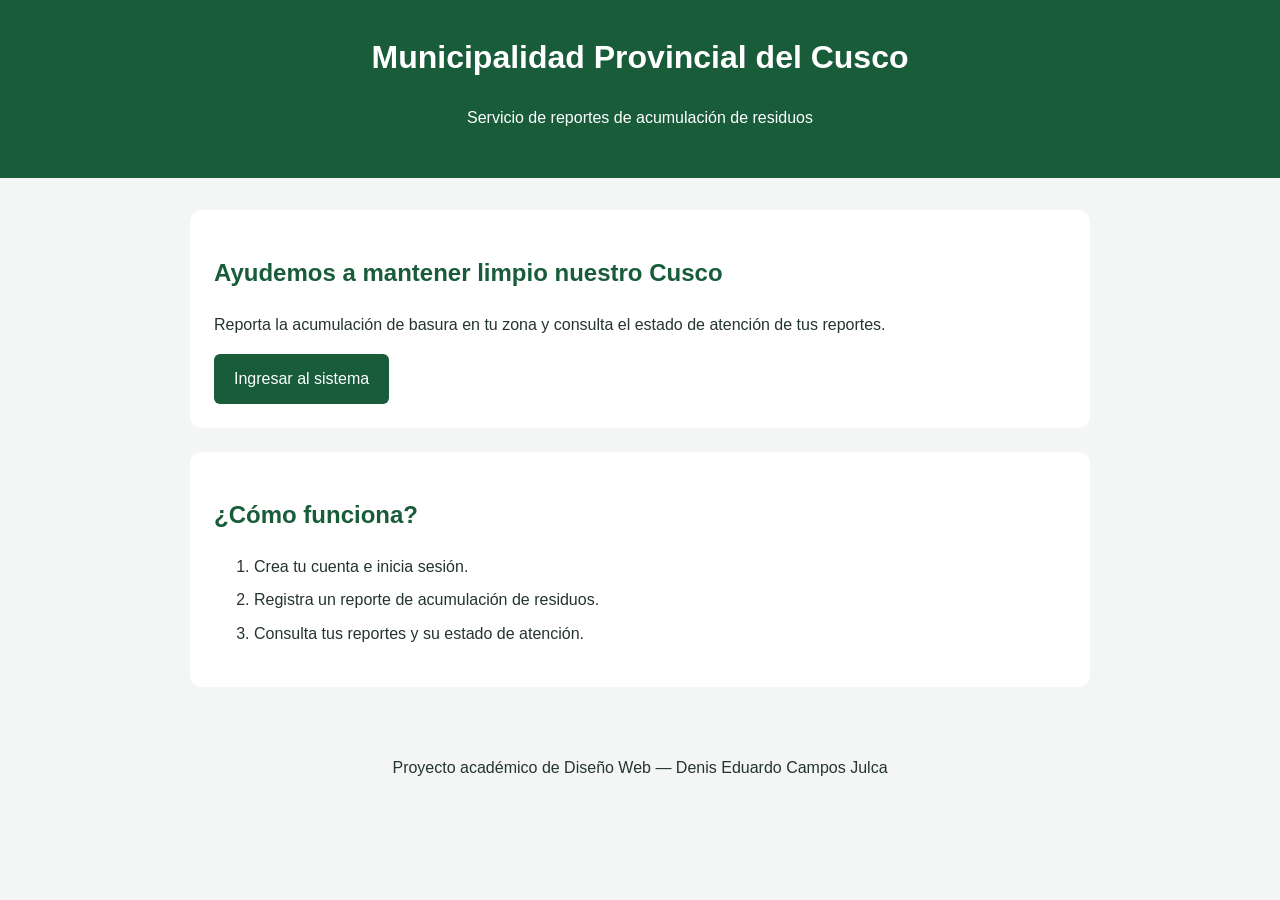
<file: index.html>
<!DOCTYPE html>
<html lang="es">
<head>
    <meta charset="UTF-8">
    <meta name="viewport" content="width=device-width, initial-scale=1.0">

    <title>Recojo de residuos | Cusco</title>

    <link rel="stylesheet" href="css/index.css">
</head>
<body>
    <header>
        <h1>Municipalidad Provincial del Cusco</h1>
        <p>Servicio de reportes de acumulación de residuos</p>
    </header>

    <main>
        <section aria-labelledby="titulo-presentacion">
            <h2 id="titulo-presentacion">Ayudemos a mantener limpio nuestro Cusco</h2>

            <p>
                Reporta la acumulación de basura en tu zona
                y consulta el estado de atención de tus reportes.
            </p>

            <a class="boton" href="login.html">Ingresar al sistema</a>
        </section>

        <section aria-labelledby="titulo-pasos">
            <h2 id="titulo-pasos">¿Cómo funciona?</h2>

            <ol>
                <li>Crea tu cuenta e inicia sesión.</li>
                <li>Registra un reporte de acumulación de residuos.</li>
                <li>Consulta tus reportes y su estado de atención.</li>
            </ol>
        </section>
    </main>

    <footer>
        <p>Proyecto académico de Diseño Web — Denis Eduardo Campos Julca</p>
    </footer>
</body>
</html>
</file>
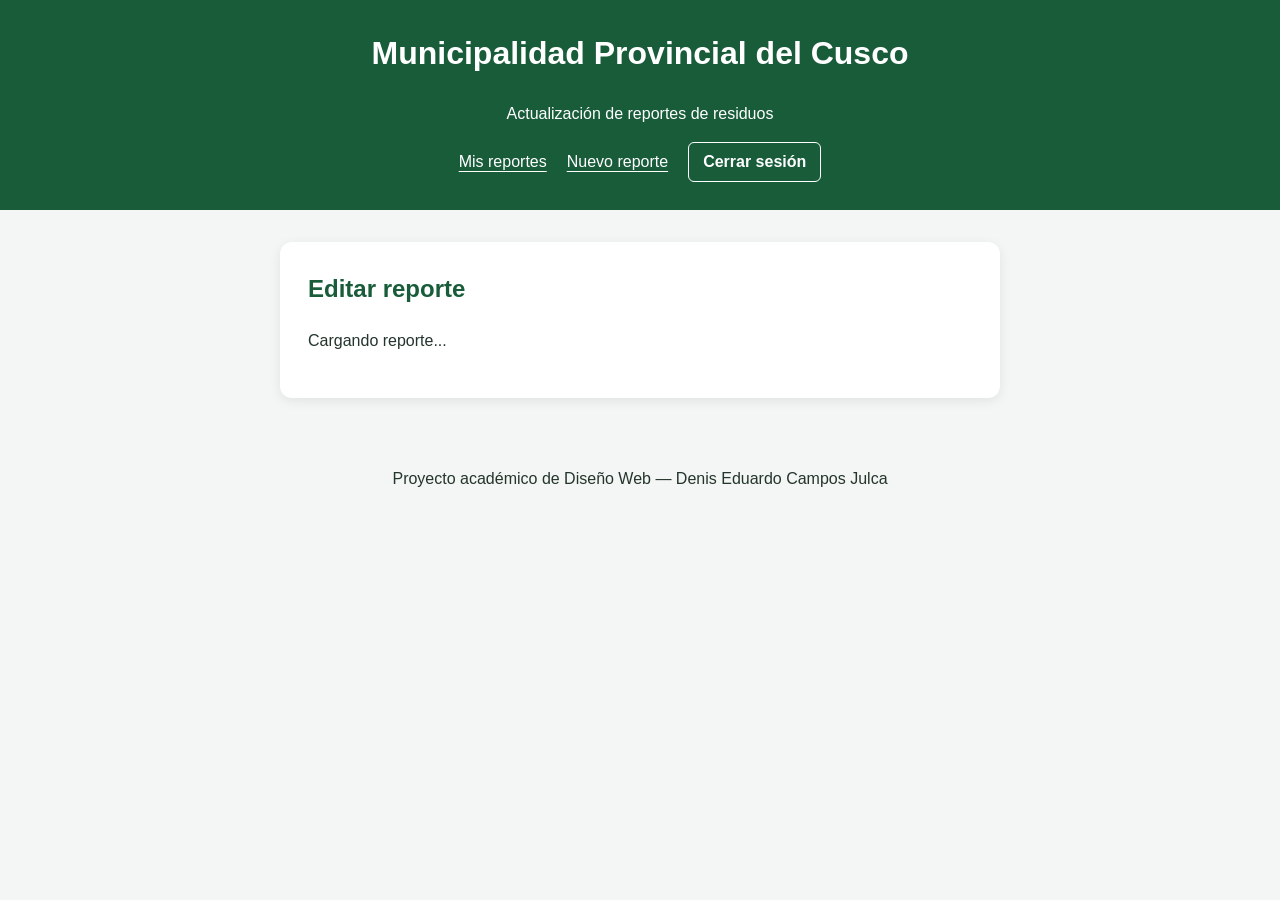
<file: actualizar.html>
<!DOCTYPE html>
<html lang="es">
<head>
    <meta charset="UTF-8">
    <meta name="viewport" content="width=device-width, initial-scale=1.0">

    <title>Editar reporte | Residuos Cusco</title>

    <link rel="stylesheet" href="css/actualizar.css">
</head>
<body>
    <header>
        <h1>Municipalidad Provincial del Cusco</h1>
        <p>Actualización de reportes de residuos</p>

        <nav aria-label="Navegación principal">
            <a href="consulta.html">Mis reportes</a>
            <a href="registro.html">Nuevo reporte</a>

            <button type="button" id="boton-salir">
                Cerrar sesión
            </button>
        </nav>
    </header>

    <main>
        <section aria-labelledby="titulo-actualizar">
            <h2 id="titulo-actualizar">Editar reporte</h2>

            <p id="datos-reporte"></p>
            <p id="mensaje-actualizar" role="status">
                Cargando reporte...
            </p>

            <form id="form-actualizar" hidden>
                <div class="campo">
                    <label for="direccion">Dirección</label>

                    <input
                        type="text"
                        id="direccion"
                        name="direccion"
                        maxlength="200"
                        required
                    >
                </div>

                <div class="campo">
                    <label for="descripcion">Descripción</label>

                    <textarea
                        id="descripcion"
                        name="descripcion"
                        rows="6"
                        required
                    ></textarea>
                </div>

                <button type="submit" id="boton-guardar" disabled>
                    Guardar cambios
                </button>
            </form>
        </section>
    </main>

    <footer>
        <p>
            Proyecto académico de Diseño Web —
            Denis Eduardo Campos Julca
        </p>
    </footer>

    <script type="module" src="js/actualizar/actualizar.js"></script>
</body>
</html>
</file>
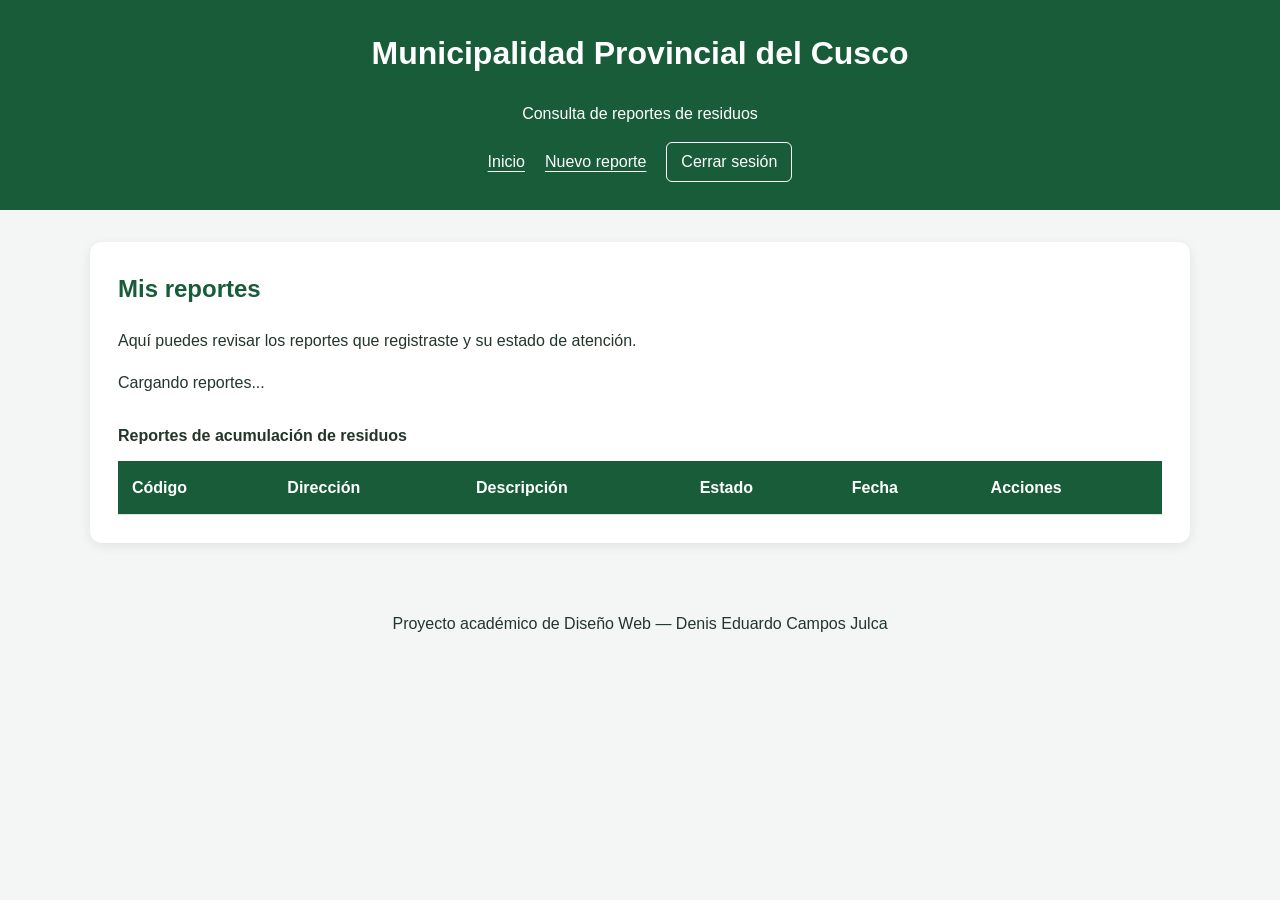
<file: consulta.html>
<!DOCTYPE html>
<html lang="es">
<head>
    <meta charset="UTF-8">
    <meta name="viewport" content="width=device-width, initial-scale=1.0">

    <title>Mis reportes | Residuos Cusco</title>

    <link rel="stylesheet" href="css/consulta.css">
</head>
<body>
    <header>
        <h1>Municipalidad Provincial del Cusco</h1>
        <p>Consulta de reportes de residuos</p>

        <nav aria-label="Navegación principal">
            <a href="index.html">Inicio</a>
            <a href="registro.html">Nuevo reporte</a>
            <button type="button" id="boton-salir">
                Cerrar sesión
            </button>
        </nav>
    </header>

    <main>
        <section aria-labelledby="titulo-consulta">
            <h2 id="titulo-consulta">Mis reportes</h2>

            <p id="usuario-activo"></p>

            <p>
                Aquí puedes revisar los reportes que registraste
                y su estado de atención.
            </p>

            <p id="mensaje-consulta" role="status">
                Cargando reportes...
            </p>

            <div
                class="tabla-contenedor"
                role="region"
                aria-label="Tabla de mis reportes"
                tabindex="0"
            >
                <table>
                    <caption>Reportes de acumulación de residuos</caption>

                    <thead>
                        <tr>
                            <th scope="col">Código</th>
                            <th scope="col">Dirección</th>
                            <th scope="col">Descripción</th>
                            <th scope="col">Estado</th>
                            <th scope="col">Fecha</th>
                            <th scope="col">Acciones</th>
                        </tr>
                    </thead>

                    <tbody id="cuerpo-reportes"></tbody>
                </table>
            </div>
        </section>
    </main>

    <footer>
        <p>
            Proyecto académico de Diseño Web —
            Denis Eduardo Campos Julca
        </p>
    </footer>

    <script type="module" src="js/consulta/consulta.js"></script>
</body>
</html>
</file>
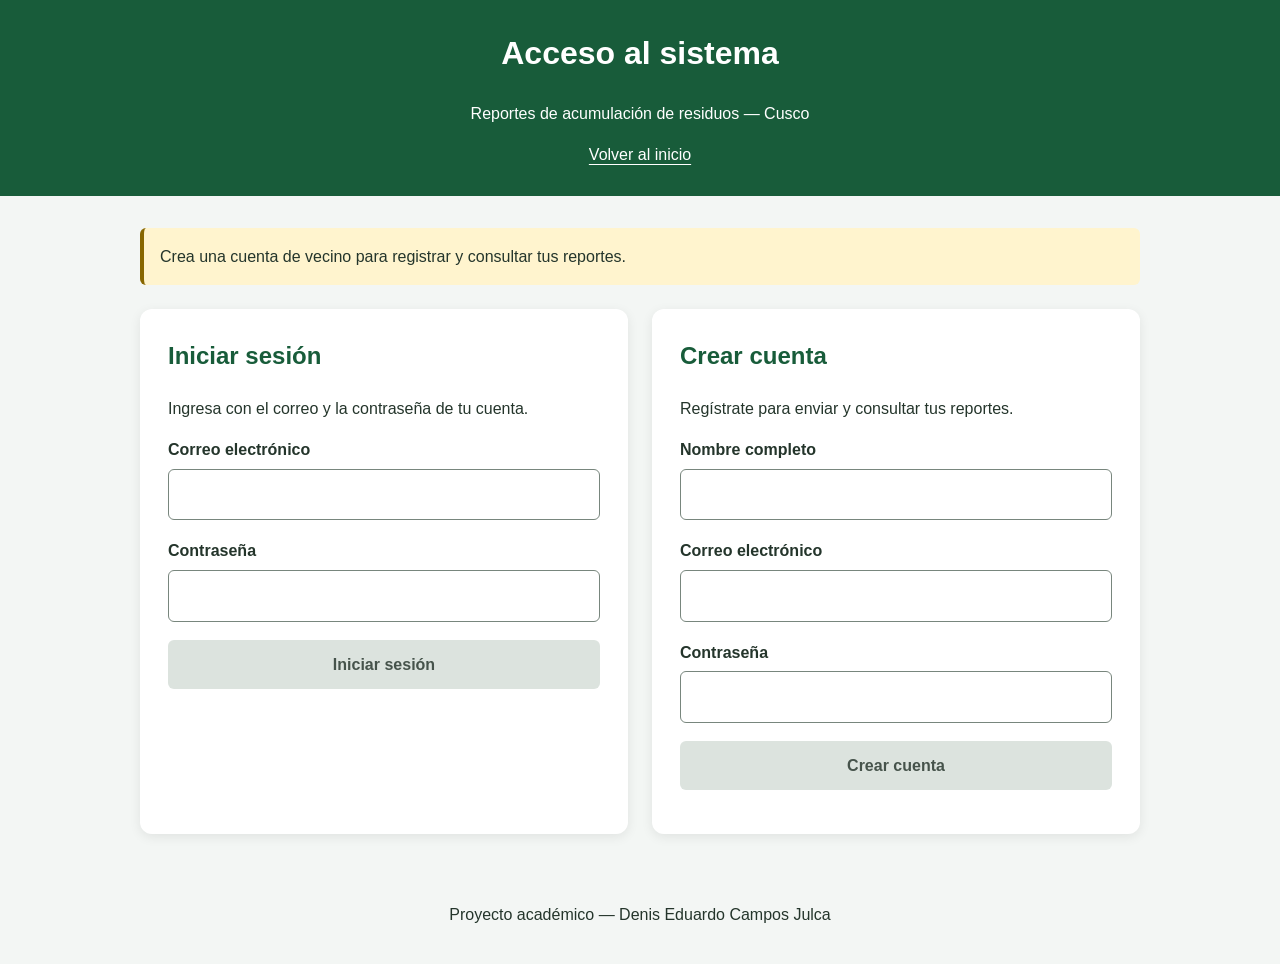
<file: login.html>
<!DOCTYPE html>
<html lang="es">
<head>
    <meta charset="UTF-8">
    <meta name="viewport" content="width=device-width, initial-scale=1.0">

    <title>Acceso | Reportes de residuos Cusco</title>

    <link rel="stylesheet" href="css/login.css">
</head>
<body>
    <header>
        <h1>Acceso al sistema</h1>
        <p>Reportes de acumulación de residuos — Cusco</p>

        <nav aria-label="Navegación principal">
            <a href="index.html">Volver al inicio</a>
        </nav>
    </header>

    <main>
        <p class="aviso">
            Crea una cuenta de vecino para registrar y consultar tus reportes.
        </p>

        <div class="formularios">
            <section aria-labelledby="titulo-login">
                <h2 id="titulo-login">Iniciar sesión</h2>
                <p>Ingresa con el correo y la contraseña de tu cuenta.</p>

                <form id="form-login">
                    <div class="campo">
                        <label for="login-correo">Correo electrónico</label>
                        <input
                            type="email"
                            id="login-correo"
                            name="correo"
                            autocomplete="username"
                            required
                        >
                    </div>

                    <div class="campo">
                        <label for="login-contrasena">Contraseña</label>
                        <input
                            type="password"
                            id="login-contrasena"
                            name="contrasena"
                            autocomplete="current-password"
                            required
                        >
                    </div>

                    <button type="submit" disabled>
                        Iniciar sesión
                    </button>

                    <p id="mensaje-login" role="status"></p>
                </form>
            </section>

            <section aria-labelledby="titulo-cuenta">
                <h2 id="titulo-cuenta">Crear cuenta</h2>
                <p>Regístrate para enviar y consultar tus reportes.</p>

                <form id="form-cuenta">
                    <div class="campo">
                        <label for="cuenta-nombre">Nombre completo</label>
                        <input
                            type="text"
                            id="cuenta-nombre"
                            name="nombre"
                            autocomplete="name"
                            required
                        >
                    </div>

                    <div class="campo">
                        <label for="cuenta-correo">Correo electrónico</label>
                        <input
                            type="email"
                            id="cuenta-correo"
                            name="correo"
                            autocomplete="email"
                            required
                        >
                    </div>

                    <div class="campo">
                        <label for="cuenta-contrasena">Contraseña</label>
                        <input
                            type="password"
                            id="cuenta-contrasena"
                            name="contrasena"
                            autocomplete="new-password"
                            required
                        >
                    </div>

                    <button type="submit" disabled>
                        Crear cuenta
                    </button>

                    <p id="mensaje-cuenta" role="status"></p>
                </form>
            </section>
        </div>
    </main>

    <footer>
        <p>Proyecto académico — Denis Eduardo Campos Julca</p>
    </footer>

    <script type="module" src="js/auth/login.js"></script>
</body>
</html>
</file>
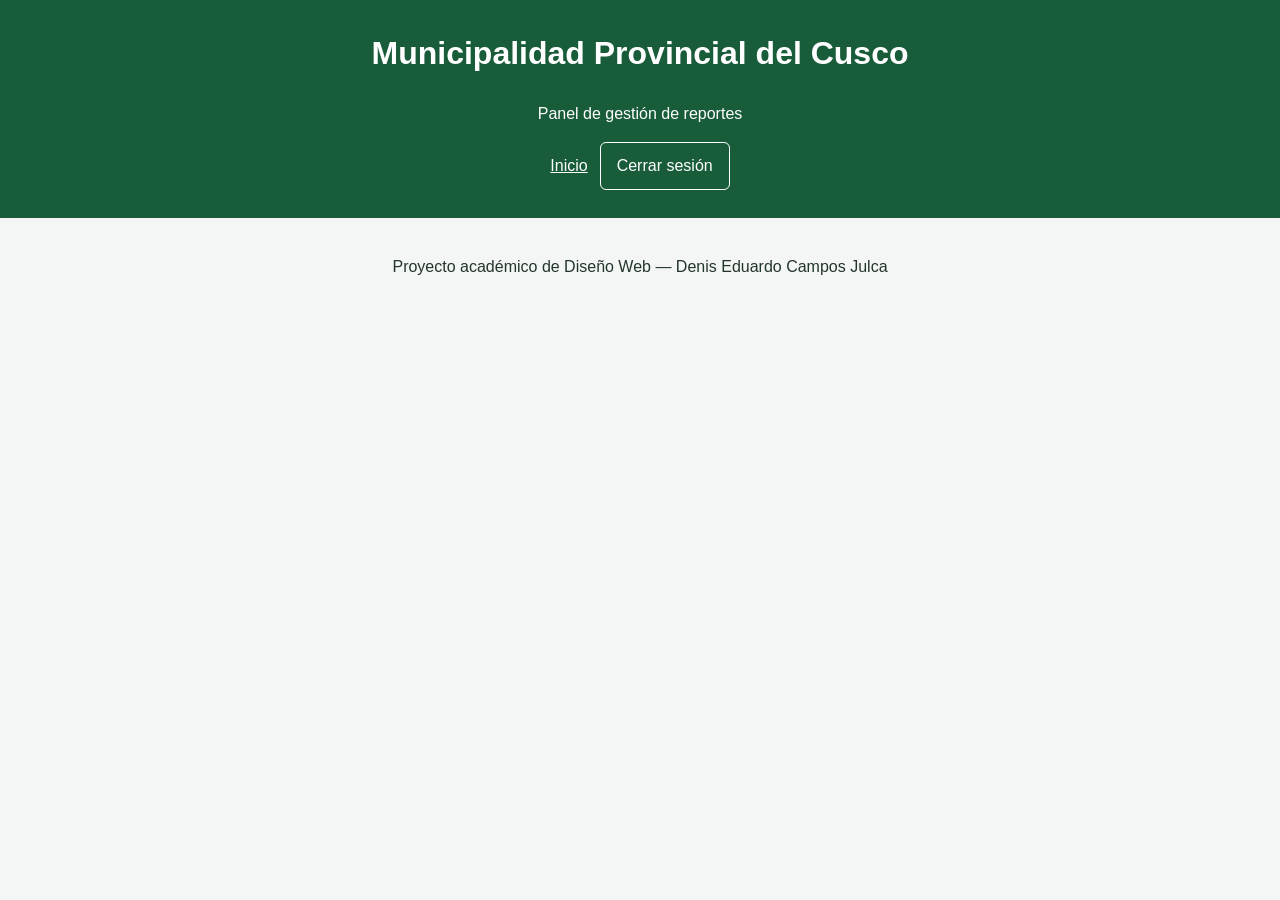
<file: panel.html>
<!DOCTYPE html>
<html lang="es">
<head>
    <meta charset="UTF-8">
    <meta name="viewport" content="width=device-width, initial-scale=1.0">

    <title>Panel municipal | Residuos Cusco</title>

    <link rel="stylesheet" href="css/panel.css">
</head>
<body>
    <header>
        <h1>Municipalidad Provincial del Cusco</h1>
        <p>Panel de gestión de reportes</p>

        <nav aria-label="Navegación principal">
            <a href="index.html">Inicio</a>

            <button type="button" id="boton-salir">
                Cerrar sesión
            </button>
        </nav>
    </header>

    <main id="contenido-panel" hidden>
        <p id="usuario-activo"></p>
        <aside class="tarjeta-turno" aria-labelledby="titulo-turno">
        <h2 id="titulo-turno">Horario de trabajo</h2>
        <p id="informacion-turno"></p>
        <p id="hora-peru"></p>
        <p id="permiso-turno" role="status"></p>
    </aside>

        <section aria-labelledby="titulo-formulario">
            <h2 id="titulo-formulario">Crear reporte</h2>

            <p>
                Los reportes creados desde este panel corresponden
                a atención presencial o telefónica y no se asocian
                a una cuenta de vecino.
            </p>

            <form id="form-panel">
                <div class="campo">
                    <label for="direccion">Dirección</label>

                    <input
                        type="text"
                        id="direccion"
                        name="direccion"
                        maxlength="200"
                        required
                    >
                </div>

                <div class="campo">
                    <label for="descripcion">Descripción</label>

                    <textarea
                        id="descripcion"
                        name="descripcion"
                        rows="4"
                        required
                    ></textarea>
                </div>

                <div class="campo">
                    <label for="estado">Estado</label>

                    <select id="estado" name="estado" disabled>
                        <option value="registrado">Registrado</option>
                        <option value="atendido">Atendido</option>
                        <option value="rechazado">Rechazado</option>
                    </select>
                </div>

                <div class="acciones">
                    <button type="submit" id="boton-guardar">
                        Crear reporte
                    </button>

                    <button type="button" id="boton-cancelar" hidden>
                        Cancelar edición
                    </button>
                </div>
            </form>

            <p id="mensaje-panel" role="status"></p>
        </section>

        <section aria-labelledby="titulo-listado">
            <h2 id="titulo-listado">Todos los reportes</h2>

            <button type="button" id="boton-recargar">
                Actualizar listado
            </button>

            <p id="mensaje-listado" role="status"></p>

            <div
                class="tabla-contenedor"
                role="region"
                aria-label="Listado de reportes"
                tabindex="0"
            >
                <table>
                    <caption>Reportes de acumulación de residuos</caption>

                    <thead>
                        <tr>
                            <th scope="col">Código</th>
                            <th scope="col">Vecino</th>
                            <th scope="col">Dirección</th>
                            <th scope="col">Descripción</th>
                            <th scope="col">Estado</th>
                            <th scope="col">Fecha</th>
                            <th scope="col">Acciones</th>
                        </tr>
                    </thead>

                    <tbody id="cuerpo-reportes"></tbody>
                </table>
            </div>
        </section>
    </main>

    <footer>
        <p>
            Proyecto académico de Diseño Web —
            Denis Eduardo Campos Julca
        </p>
    </footer>

    <script type="module" src="js/panel/panel.js"></script>
</body>
</html>
</file>
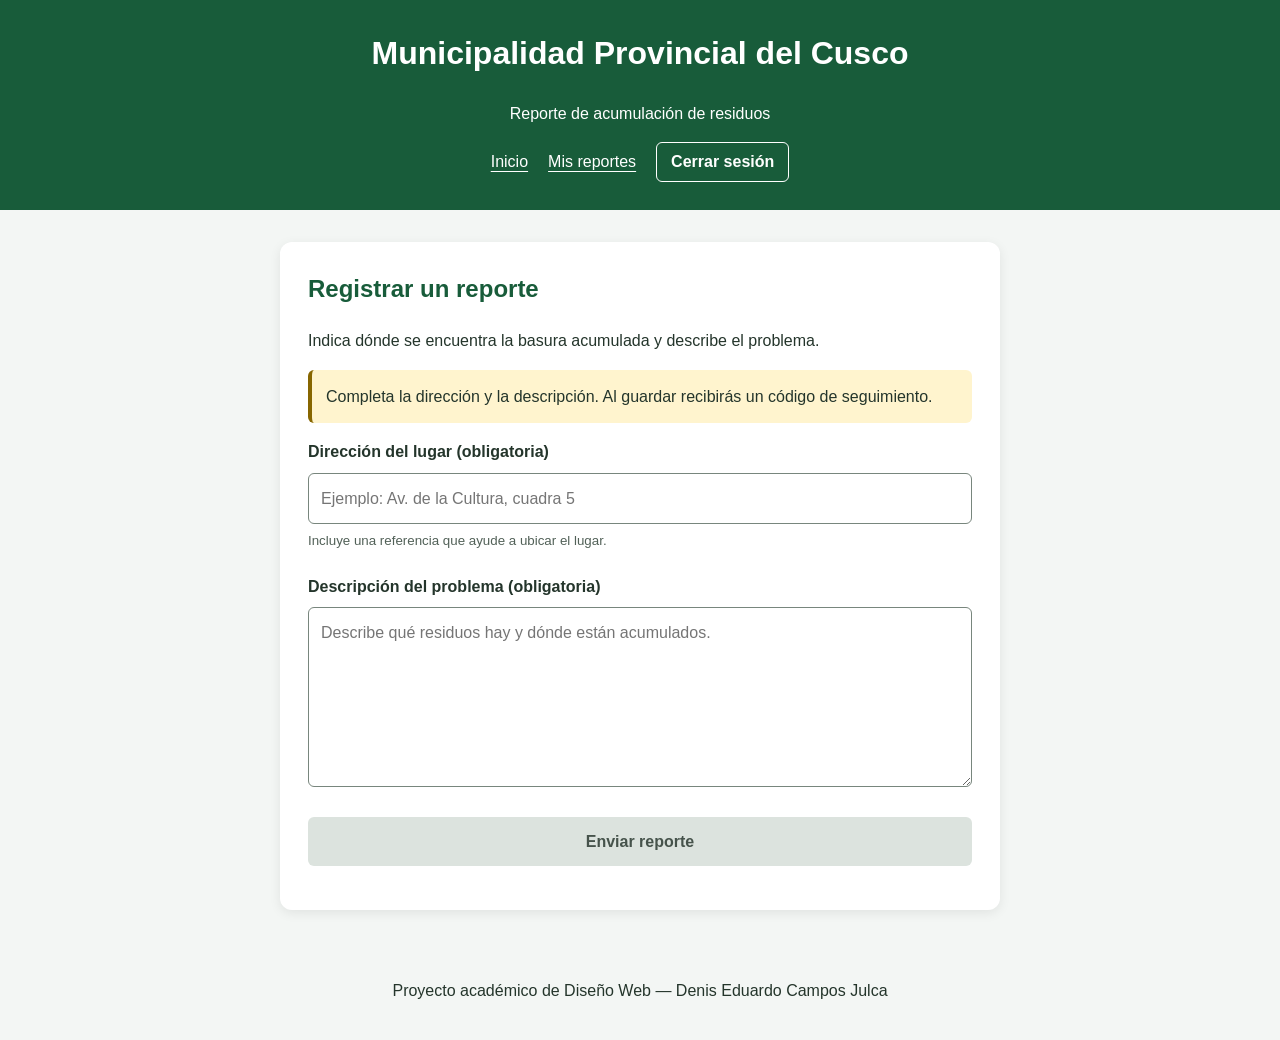
<file: registro.html>
<!DOCTYPE html>
<html lang="es">
<head>
    <meta charset="UTF-8">
    <meta name="viewport" content="width=device-width, initial-scale=1.0">

    <title>Registrar reporte | Residuos Cusco</title>

    <link rel="stylesheet" href="css/registro.css">
</head>
<body>
    <header>
        <h1>Municipalidad Provincial del Cusco</h1>
        <p>Reporte de acumulación de residuos</p>

        <nav aria-label="Navegación principal">
            <a href="index.html">Inicio</a>
            <a href="consulta.html">Mis reportes</a>
            <button type="button" id="boton-salir">
                Cerrar sesión
            </button>
        </nav>
    </header>

    <main>
        <section aria-labelledby="titulo-reporte">
            <h2 id="titulo-reporte">Registrar un reporte</h2>

            <p>
                Indica dónde se encuentra la basura acumulada
                y describe el problema.
            </p>

            <p class="aviso">
                Completa la dirección y la descripción.
                Al guardar recibirás un código de seguimiento.
            </p>

            <p id="usuario-activo"></p>

            <form id="form-reporte">
                <div class="campo">
                    <label for="direccion">
                        Dirección del lugar (obligatoria)
                    </label>

                    <input
                        type="text"
                        id="direccion"
                        name="direccion"
                        maxlength="200"
                        placeholder="Ejemplo: Av. de la Cultura, cuadra 5"
                        aria-describedby="ayuda-direccion"
                        required
                    >

                    <small id="ayuda-direccion">
                        Incluye una referencia que ayude a ubicar el lugar.
                    </small>
                </div>

                <div class="campo">
                    <label for="descripcion">
                        Descripción del problema (obligatoria)
                    </label>

                    <textarea
                        id="descripcion"
                        name="descripcion"
                        rows="6"
                        placeholder="Describe qué residuos hay y dónde están acumulados."
                        required
                    ></textarea>
                </div>

                <button type="submit" disabled>
                    Enviar reporte
                </button>

                <p id="mensaje-reporte" role="status"></p>
            </form>
        </section>
    </main>

    <footer>
        <p>
            Proyecto académico de Diseño Web —
            Denis Eduardo Campos Julca
        </p>
    </footer>

    <script type="module" src="js/registro/registro.js"></script>
</body>
</html>
</file>
<file: css/index.css>
* {
    box-sizing: border-box;
}

body {
    margin: 0;
    font-family: Arial, sans-serif;
    line-height: 1.6;
    background-color: #f3f6f4;
    color: #24352b;
}

header {
    padding: 32px 20px;
    background-color: #185c3a;
    color: white;
    text-align: center;
}

h1 {
    margin-top: 0;
}

main {
    width: 90%;
    max-width: 900px;
    margin: 32px auto;
}

section {
    margin-bottom: 24px;
    padding: 24px;
    background-color: white;
    border-radius: 12px;
}

h2 {
    color: #185c3a;
}

.boton {
    display: inline-block;
    padding: 12px 20px;
    background-color: #185c3a;
    color: white;
    text-decoration: none;
    border-radius: 6px;
}

.boton:hover {
    background-color: #104329;
}

.boton:focus-visible {
    outline: 3px solid #24352b;
    outline-offset: 4px;
}

li {
    margin-bottom: 8px;
}

footer {
    padding: 20px;
    text-align: center;
}
@keyframes entrada-seccion {
    from {
        opacity: 0;
        transform: translateY(18px);
    }

    to {
        opacity: 1;
        transform: translateY(0);
    }
}

main section {
    animation: entrada-seccion 0.55s ease-out both;
}

main section:nth-of-type(2) {
    animation-delay: 0.12s;
}

button,
.boton {
    transition:
        background-color 0.25s ease,
        transform 0.25s ease,
        box-shadow 0.25s ease;
}

button:hover:not(:disabled),
.boton:hover {
    transform: translateY(-2px);
    box-shadow: 0 6px 14px rgb(0 0 0 / 18%);
}

button:active:not(:disabled),
.boton:active {
    transform: translateY(0);
}

input,
textarea,
select {
    transition:
        border-color 0.25s ease,
        box-shadow 0.25s ease;
}

input:focus,
textarea:focus,
select:focus {
    border-color: #185c3a;
    box-shadow: 0 0 0 4px rgb(24 92 58 / 12%);
}

@keyframes confirmar-operacion {
    from {
        opacity: 0;
        transform: scale(0.97);
    }

    to {
        opacity: 1;
        transform: scale(1);
    }
}

.confirmacion {
    padding: 14px;
    border-left: 5px solid #185c3a;
    border-radius: 6px;
    background-color: #e5f4e9;
    color: #104329;
    animation: confirmar-operacion 0.4s ease-out;
}

@media (prefers-reduced-motion: reduce) {
    main section,
    .confirmacion {
        animation: none;
    }

    button,
    .boton,
    input,
    textarea,
    select {
        transition: none;
    }

    button:hover:not(:disabled),
    .boton:hover {
        transform: none;
    }
}
</file>
<file: css/actualizar.css>
* {
    box-sizing: border-box;
}

body {
    margin: 0;
    font-family: Arial, sans-serif;
    line-height: 1.6;
    background-color: #f3f6f4;
    color: #24352b;
}

header {
    padding: 28px 20px;
    background-color: #185c3a;
    color: white;
    text-align: center;
}

h1 {
    margin-top: 0;
}

nav {
    display: flex;
    justify-content: center;
    flex-wrap: wrap;
    gap: 20px;
}

nav a {
    color: white;
    text-underline-offset: 4px;
}

main {
    width: 90%;
    max-width: 720px;
    margin: 32px auto;
}

section {
    padding: 28px;
    background-color: white;
    border-radius: 12px;
    box-shadow: 0 3px 12px rgb(0 0 0 / 8%);
}

h2 {
    margin-top: 0;
    color: #185c3a;
}

.aviso {
    padding: 14px;
    background-color: #fff4ce;
    border-left: 4px solid #876600;
    border-radius: 6px;
}

.campo {
    margin-bottom: 22px;
}

label {
    display: block;
    margin-bottom: 8px;
    font-weight: bold;
}

input,
textarea {
    width: 100%;
    padding: 12px;
    border: 1px solid #78867d;
    border-radius: 6px;
    font: inherit;
    color: #24352b;
    background-color: white;
}

textarea {
    resize: vertical;
}

small {
    display: block;
    margin-top: 6px;
    color: #526158;
}

button {
    width: 100%;
    padding: 12px 20px;
    border: none;
    border-radius: 6px;
    background-color: #185c3a;
    color: white;
    font: inherit;
    font-weight: bold;
    cursor: pointer;
}

button:disabled {
    background-color: #dce3de;
    color: #46534b;
    cursor: not-allowed;
}

input:focus-visible,
textarea:focus-visible,
button:focus-visible,
a:focus-visible {
    outline: 3px solid #b86e00;
    outline-offset: 3px;
}

footer {
    padding: 20px;
    text-align: center;
}

@media (max-width: 600px) {
    section {
        padding: 20px;
    }

    h1 {
        font-size: 1.5rem;
    }
}
nav button {
    width: auto;
    padding: 6px 14px;
    border: 1px solid white;
    background-color: transparent;
}

nav button:hover {
    background-color: #104329;
}

nav {
    align-items: center;
}
@keyframes entrada-seccion {
    from {
        opacity: 0;
        transform: translateY(18px);
    }

    to {
        opacity: 1;
        transform: translateY(0);
    }
}

main section {
    animation: entrada-seccion 0.55s ease-out both;
}

main section:nth-of-type(2) {
    animation-delay: 0.12s;
}

button,
.boton {
    transition:
        background-color 0.25s ease,
        transform 0.25s ease,
        box-shadow 0.25s ease;
}

button:hover:not(:disabled),
.boton:hover {
    transform: translateY(-2px);
    box-shadow: 0 6px 14px rgb(0 0 0 / 18%);
}

button:active:not(:disabled),
.boton:active {
    transform: translateY(0);
}

input,
textarea,
select {
    transition:
        border-color 0.25s ease,
        box-shadow 0.25s ease;
}

input:focus,
textarea:focus,
select:focus {
    border-color: #185c3a;
    box-shadow: 0 0 0 4px rgb(24 92 58 / 12%);
}

@keyframes confirmar-operacion {
    from {
        opacity: 0;
        transform: scale(0.97);
    }

    to {
        opacity: 1;
        transform: scale(1);
    }
}

.confirmacion {
    padding: 14px;
    border-left: 5px solid #185c3a;
    border-radius: 6px;
    background-color: #e5f4e9;
    color: #104329;
    animation: confirmar-operacion 0.4s ease-out;
}

@media (prefers-reduced-motion: reduce) {
    main section,
    .confirmacion {
        animation: none;
    }

    button,
    .boton,
    input,
    textarea,
    select {
        transition: none;
    }

    button:hover:not(:disabled),
    .boton:hover {
        transform: none;
    }
}
</file>
<file: css/consulta.css>
* {
    box-sizing: border-box;
}

body {
    margin: 0;
    font-family: Arial, sans-serif;
    line-height: 1.6;
    background-color: #f3f6f4;
    color: #24352b;
}

header {
    padding: 28px 20px;
    background-color: #185c3a;
    color: white;
    text-align: center;
}

h1 {
    margin-top: 0;
}

nav {
    display: flex;
    align-items: center;
    justify-content: center;
    flex-wrap: wrap;
    gap: 20px;
}

nav a {
    color: white;
    text-underline-offset: 4px;
}

nav button {
    padding: 6px 14px;
    border: 1px solid white;
    border-radius: 6px;
    background-color: transparent;
    color: white;
    font: inherit;
    cursor: pointer;
}

nav button:hover {
    background-color: #104329;
}

main {
    width: 92%;
    max-width: 1100px;
    margin: 32px auto;
}

section {
    padding: 28px;
    background-color: white;
    border-radius: 12px;
    box-shadow: 0 3px 12px rgb(0 0 0 / 8%);
}

h2 {
    margin-top: 0;
    color: #185c3a;
}

.tabla-contenedor {
    overflow-x: auto;
}

table {
    width: 100%;
    min-width: 700px;
    border-collapse: collapse;
}

caption {
    padding: 12px 0;
    text-align: left;
    font-weight: bold;
}

th,
td {
    padding: 14px;
    border-bottom: 1px solid #dce3de;
    text-align: left;
    vertical-align: top;
}

th {
    background-color: #185c3a;
    color: white;
}

td {
    overflow-wrap: anywhere;
}

tbody tr:nth-child(even) {
    background-color: #f3f6f4;
}

.estado {
    display: inline-block;
    padding: 4px 10px;
    border-radius: 6px;
    background-color: #e8eee9;
    font-weight: bold;
}

a:focus-visible,
button:focus-visible,
.tabla-contenedor:focus-visible {
    outline: 3px solid #b86e00;
    outline-offset: 3px;
}

footer {
    padding: 20px;
    text-align: center;
}

@media (max-width: 600px) {
    section {
        padding: 16px;
    }

    h1 {
        font-size: 1.5rem;
    }
}
td a {
    color: #185c3a;
    font-weight: bold;
    text-underline-offset: 3px;
}
@keyframes entrada-seccion {
    from {
        opacity: 0;
        transform: translateY(18px);
    }

    to {
        opacity: 1;
        transform: translateY(0);
    }
}

main section {
    animation: entrada-seccion 0.55s ease-out both;
}

main section:nth-of-type(2) {
    animation-delay: 0.12s;
}

button,
.boton {
    transition:
        background-color 0.25s ease,
        transform 0.25s ease,
        box-shadow 0.25s ease;
}

button:hover:not(:disabled),
.boton:hover {
    transform: translateY(-2px);
    box-shadow: 0 6px 14px rgb(0 0 0 / 18%);
}

button:active:not(:disabled),
.boton:active {
    transform: translateY(0);
}

input,
textarea,
select {
    transition:
        border-color 0.25s ease,
        box-shadow 0.25s ease;
}

input:focus,
textarea:focus,
select:focus {
    border-color: #185c3a;
    box-shadow: 0 0 0 4px rgb(24 92 58 / 12%);
}

@keyframes confirmar-operacion {
    from {
        opacity: 0;
        transform: scale(0.97);
    }

    to {
        opacity: 1;
        transform: scale(1);
    }
}

.confirmacion {
    padding: 14px;
    border-left: 5px solid #185c3a;
    border-radius: 6px;
    background-color: #e5f4e9;
    color: #104329;
    animation: confirmar-operacion 0.4s ease-out;
}

@media (prefers-reduced-motion: reduce) {
    main section,
    .confirmacion {
        animation: none;
    }

    button,
    .boton,
    input,
    textarea,
    select {
        transition: none;
    }

    button:hover:not(:disabled),
    .boton:hover {
        transform: none;
    }
}
</file>
<file: css/login.css>
* {
    box-sizing: border-box;
}

body {
    margin: 0;
    font-family: Arial, sans-serif;
    line-height: 1.6;
    background-color: #f3f6f4;
    color: #24352b;
}

header {
    padding: 28px 20px;
    background-color: #185c3a;
    color: white;
    text-align: center;
}

h1 {
    margin-top: 0;
}

nav a {
    color: white;
    text-underline-offset: 4px;
}

main {
    width: 90%;
    max-width: 1000px;
    margin: 32px auto;
}

.aviso {
    padding: 16px;
    background-color: #fff4ce;
    border-left: 4px solid #876600;
    border-radius: 6px;
}

.formularios {
    display: grid;
    grid-template-columns: repeat(2, minmax(0, 1fr));
    gap: 24px;
    margin-top: 24px;
}

section {
    padding: 28px;
    background-color: white;
    border-radius: 12px;
    box-shadow: 0 3px 12px rgb(0 0 0 / 8%);
}

h2 {
    margin-top: 0;
    color: #185c3a;
}

.campo {
    margin-bottom: 18px;
}

label {
    display: block;
    margin-bottom: 6px;
    font-weight: bold;
}

input {
    width: 100%;
    padding: 12px;
    border: 1px solid #78867d;
    border-radius: 6px;
    font: inherit;
}

button {
    width: 100%;
    padding: 12px 20px;
    border: none;
    border-radius: 6px;
    background-color: #185c3a;
    color: white;
    font: inherit;
    font-weight: bold;
    cursor: pointer;
}

button:hover:not(:disabled) {
    background-color: #104329;
}

button:disabled {
    background-color: #dce3de;
    color: #46534b;
    cursor: not-allowed;
}

input:focus-visible,
button:focus-visible,
a:focus-visible {
    outline: 3px solid #b86e00;
    outline-offset: 3px;
}

footer {
    padding: 20px;
    text-align: center;
}

@media (max-width: 700px) {
    .formularios {
        grid-template-columns: 1fr;
    }
}
@keyframes entrada-seccion {
    from {
        opacity: 0;
        transform: translateY(18px);
    }

    to {
        opacity: 1;
        transform: translateY(0);
    }
}

main section {
    animation: entrada-seccion 0.55s ease-out both;
}

main section:nth-of-type(2) {
    animation-delay: 0.12s;
}

button,
.boton {
    transition:
        background-color 0.25s ease,
        transform 0.25s ease,
        box-shadow 0.25s ease;
}

button:hover:not(:disabled),
.boton:hover {
    transform: translateY(-2px);
    box-shadow: 0 6px 14px rgb(0 0 0 / 18%);
}

button:active:not(:disabled),
.boton:active {
    transform: translateY(0);
}

input,
textarea,
select {
    transition:
        border-color 0.25s ease,
        box-shadow 0.25s ease;
}

input:focus,
textarea:focus,
select:focus {
    border-color: #185c3a;
    box-shadow: 0 0 0 4px rgb(24 92 58 / 12%);
}

@keyframes confirmar-operacion {
    from {
        opacity: 0;
        transform: scale(0.97);
    }

    to {
        opacity: 1;
        transform: scale(1);
    }
}

.confirmacion {
    padding: 14px;
    border-left: 5px solid #185c3a;
    border-radius: 6px;
    background-color: #e5f4e9;
    color: #104329;
    animation: confirmar-operacion 0.4s ease-out;
}

@media (prefers-reduced-motion: reduce) {
    main section,
    .confirmacion {
        animation: none;
    }

    button,
    .boton,
    input,
    textarea,
    select {
        transition: none;
    }

    button:hover:not(:disabled),
    .boton:hover {
        transform: none;
    }
}
</file>
<file: css/panel.css>
* {
    box-sizing: border-box;
}

[hidden] {
    display: none !important;
}

body {
    margin: 0;
    font-family: Arial, sans-serif;
    line-height: 1.6;
    background-color: #f3f6f4;
    color: #24352b;
}

header {
    padding: 28px 20px;
    background-color: #185c3a;
    color: white;
    text-align: center;
}

h1 {
    margin-top: 0;
}

nav,
.acciones {
    display: flex;
    align-items: center;
    flex-wrap: wrap;
    gap: 12px;
}

nav {
    justify-content: center;
}

nav a {
    color: white;
}

nav button {
    border: 1px solid white;
}

main {
    width: 94%;
    max-width: 1200px;
    margin: 32px auto;
}

section {
    margin-bottom: 24px;
    padding: 24px;
    background-color: white;
    border-radius: 12px;
    box-shadow: 0 3px 12px rgb(0 0 0 / 8%);
}

h2 {
    margin-top: 0;
    color: #185c3a;
}

.campo {
    margin-bottom: 18px;
}

label {
    display: block;
    margin-bottom: 6px;
    font-weight: bold;
}

input,
textarea,
select {
    width: 100%;
    padding: 12px;
    border: 1px solid #78867d;
    border-radius: 6px;
    font: inherit;
}

textarea {
    resize: vertical;
}

button {
    padding: 10px 16px;
    border: none;
    border-radius: 6px;
    background-color: #185c3a;
    color: white;
    font: inherit;
    cursor: pointer;
}

button:hover:not(:disabled) {
    background-color: #104329;
}

button:disabled {
    opacity: 0.6;
    cursor: not-allowed;
}

.boton-eliminar {
    background-color: #a12b24;
}

.boton-eliminar:hover:not(:disabled) {
    background-color: #7b201b;
}

.tabla-contenedor {
    overflow-x: auto;
}

table {
    width: 100%;
    min-width: 950px;
    border-collapse: collapse;
}

caption {
    padding: 12px 0;
    text-align: left;
    font-weight: bold;
}

th,
td {
    padding: 12px;
    border-bottom: 1px solid #dce3de;
    text-align: left;
    vertical-align: top;
}

th {
    background-color: #185c3a;
    color: white;
}

td {
    overflow-wrap: anywhere;
}

td button {
    display: block;
    margin-bottom: 8px;
}

tbody tr:nth-child(even) {
    background-color: #f3f6f4;
}

a:focus-visible,
button:focus-visible,
input:focus-visible,
textarea:focus-visible,
select:focus-visible,
.tabla-contenedor:focus-visible {
    outline: 3px solid #b86e00;
    outline-offset: 3px;
}

footer {
    padding: 20px;
    text-align: center;
}

@media (max-width: 600px) {
    section {
        padding: 16px;
    }

    h1 {
        font-size: 1.5rem;
    }
}
@keyframes entrada-seccion {
    from {
        opacity: 0;
        transform: translateY(18px);
    }

    to {
        opacity: 1;
        transform: translateY(0);
    }
}

main section {
    animation: entrada-seccion 0.55s ease-out both;
}

main section:nth-of-type(2) {
    animation-delay: 0.12s;
}

button,
.boton {
    transition:
        background-color 0.25s ease,
        transform 0.25s ease,
        box-shadow 0.25s ease;
}

button:hover:not(:disabled),
.boton:hover {
    transform: translateY(-2px);
    box-shadow: 0 6px 14px rgb(0 0 0 / 18%);
}

button:active:not(:disabled),
.boton:active {
    transform: translateY(0);
}

input,
textarea,
select {
    transition:
        border-color 0.25s ease,
        box-shadow 0.25s ease;
}

input:focus,
textarea:focus,
select:focus {
    border-color: #185c3a;
    box-shadow: 0 0 0 4px rgb(24 92 58 / 12%);
}

@keyframes confirmar-operacion {
    from {
        opacity: 0;
        transform: scale(0.97);
    }

    to {
        opacity: 1;
        transform: scale(1);
    }
}

.confirmacion {
    padding: 14px;
    border-left: 5px solid #185c3a;
    border-radius: 6px;
    background-color: #e5f4e9;
    color: #104329;
    animation: confirmar-operacion 0.4s ease-out;
}

@media (prefers-reduced-motion: reduce) {
    main section,
    .confirmacion {
        animation: none;
    }

    button,
    .boton,
    input,
    textarea,
    select {
        transition: none;
    }

    button:hover:not(:disabled),
    .boton:hover {
        transform: none;
    }
}
.tarjeta-turno {
    margin-bottom: 24px;
    padding: 20px;
    border: 1px solid #bdd7c5;
    border-radius: 12px;
    background: linear-gradient(135deg, #edf8ef, #ffffff);
}

.turno-activo {
    color: #185c3a;
    font-weight: bold;
}

.turno-inactivo {
    color: #8a3600;
    font-weight: bold;
}
</file>
<file: css/registro.css>
* {
    box-sizing: border-box;
}

body {
    margin: 0;
    font-family: Arial, sans-serif;
    line-height: 1.6;
    background-color: #f3f6f4;
    color: #24352b;
}

header {
    padding: 28px 20px;
    background-color: #185c3a;
    color: white;
    text-align: center;
}

h1 {
    margin-top: 0;
}

nav {
    display: flex;
    justify-content: center;
    flex-wrap: wrap;
    gap: 20px;
}

nav a {
    color: white;
    text-underline-offset: 4px;
}

main {
    width: 90%;
    max-width: 720px;
    margin: 32px auto;
}

section {
    padding: 28px;
    background-color: white;
    border-radius: 12px;
    box-shadow: 0 3px 12px rgb(0 0 0 / 8%);
}

h2 {
    margin-top: 0;
    color: #185c3a;
}

.aviso {
    padding: 14px;
    background-color: #fff4ce;
    border-left: 4px solid #876600;
    border-radius: 6px;
}

.campo {
    margin-bottom: 22px;
}

label {
    display: block;
    margin-bottom: 8px;
    font-weight: bold;
}

input,
textarea {
    width: 100%;
    padding: 12px;
    border: 1px solid #78867d;
    border-radius: 6px;
    font: inherit;
    color: #24352b;
    background-color: white;
}

textarea {
    resize: vertical;
}

small {
    display: block;
    margin-top: 6px;
    color: #526158;
}

button {
    width: 100%;
    padding: 12px 20px;
    border: none;
    border-radius: 6px;
    background-color: #185c3a;
    color: white;
    font: inherit;
    font-weight: bold;
    cursor: pointer;
}

button:disabled {
    background-color: #dce3de;
    color: #46534b;
    cursor: not-allowed;
}

input:focus-visible,
textarea:focus-visible,
button:focus-visible,
a:focus-visible {
    outline: 3px solid #b86e00;
    outline-offset: 3px;
}

footer {
    padding: 20px;
    text-align: center;
}

@media (max-width: 600px) {
    section {
        padding: 20px;
    }

    h1 {
        font-size: 1.5rem;
    }
}
nav button {
    width: auto;
    padding: 6px 14px;
    border: 1px solid white;
    background-color: transparent;
}

nav button:hover {
    background-color: #104329;
}

nav {
    align-items: center;
}
@keyframes entrada-seccion {
    from {
        opacity: 0;
        transform: translateY(18px);
    }

    to {
        opacity: 1;
        transform: translateY(0);
    }
}

main section {
    animation: entrada-seccion 0.55s ease-out both;
}

main section:nth-of-type(2) {
    animation-delay: 0.12s;
}

button,
.boton {
    transition:
        background-color 0.25s ease,
        transform 0.25s ease,
        box-shadow 0.25s ease;
}

button:hover:not(:disabled),
.boton:hover {
    transform: translateY(-2px);
    box-shadow: 0 6px 14px rgb(0 0 0 / 18%);
}

button:active:not(:disabled),
.boton:active {
    transform: translateY(0);
}

input,
textarea,
select {
    transition:
        border-color 0.25s ease,
        box-shadow 0.25s ease;
}

input:focus,
textarea:focus,
select:focus {
    border-color: #185c3a;
    box-shadow: 0 0 0 4px rgb(24 92 58 / 12%);
}

@keyframes confirmar-operacion {
    from {
        opacity: 0;
        transform: scale(0.97);
    }

    to {
        opacity: 1;
        transform: scale(1);
    }
}

.confirmacion {
    padding: 14px;
    border-left: 5px solid #185c3a;
    border-radius: 6px;
    background-color: #e5f4e9;
    color: #104329;
    animation: confirmar-operacion 0.4s ease-out;
}

@media (prefers-reduced-motion: reduce) {
    main section,
    .confirmacion {
        animation: none;
    }

    button,
    .boton,
    input,
    textarea,
    select {
        transition: none;
    }

    button:hover:not(:disabled),
    .boton:hover {
        transform: none;
    }
}
</file>
